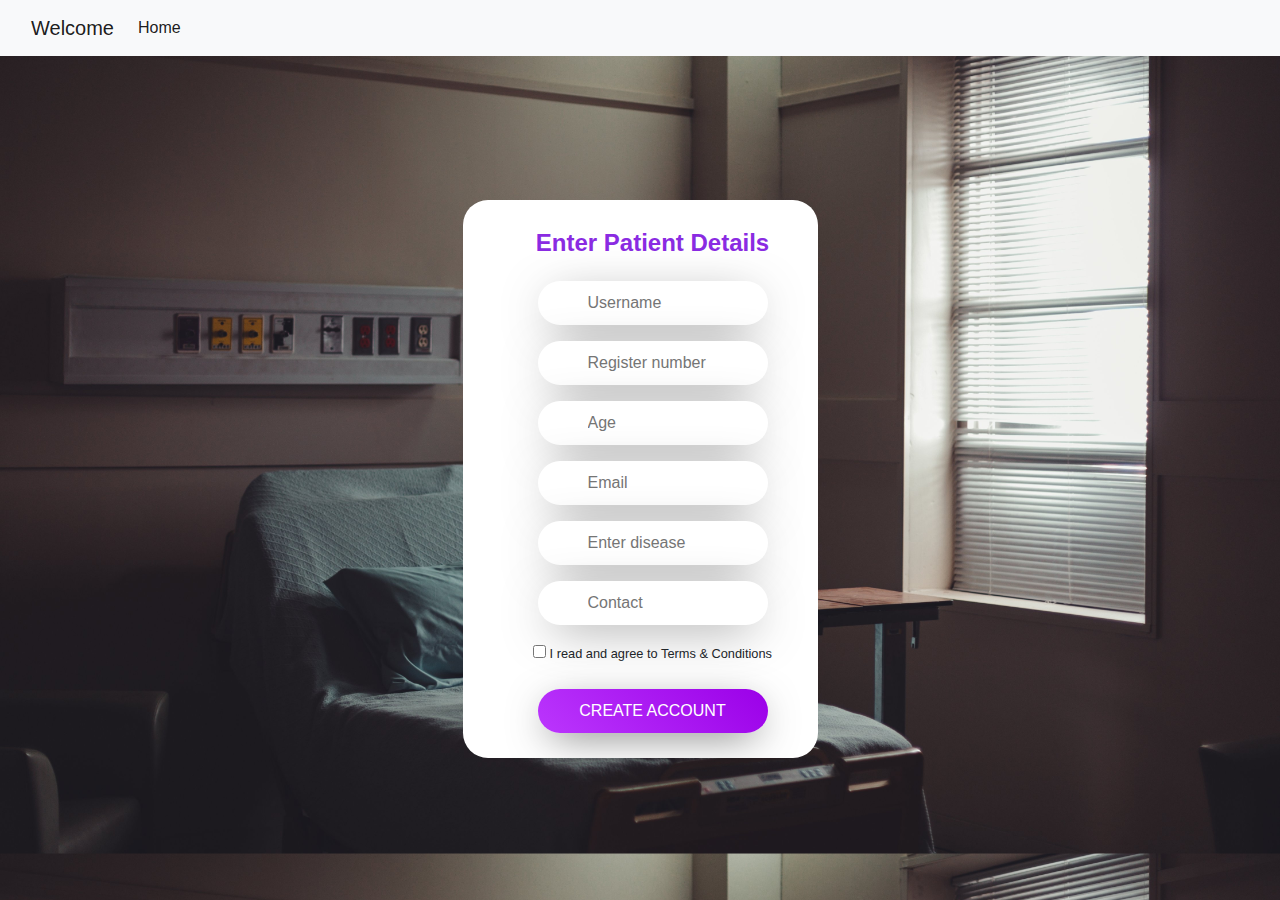
<file: patientsdata.html>
<!DOCTYPE html>
<html>
<head>
	<title></title>

	<link rel="stylesheet" href="https://maxcdn.bootstrapcdn.com/bootstrap/4.0.0/css/bootstrap.min.css" integrity="sha384-Gn5384xqQ1aoWXA+058RXPxPg6fy4IWvTNh0E263XmFcJlSAwiGgFAW/dAiS6JXm" crossorigin="anonymous">

</head>
<body>
<script src="https://code.jquery.com/jquery-3.2.1.slim.min.js" integrity="sha384-KJ3o2DKtIkvYIK3UENzmM7KCkRr/rE9/Qpg6aAZGJwFDMVNA/GpGFF93hXpG5KkN" crossorigin="anonymous"></script>
<script src="https://cdnjs.cloudflare.com/ajax/libs/popper.js/1.12.9/umd/popper.min.js" integrity="sha384-ApNbgh9B+Y1QKtv3Rn7W3mgPxhU9K/ScQsAP7hUibX39j7fakFPskvXusvfa0b4Q" crossorigin="anonymous"></script>
<script src="https://maxcdn.bootstrapcdn.com/bootstrap/4.0.0/js/bootstrap.min.js" integrity="sha384-JZR6Spejh4U02d8jOt6vLEHfe/JQGiRRSQQxSfFWpi1MquVdAyjUar5+76PVCmYl" crossorigin="anonymous"></script>


<nav class="navbar navbar-expand-lg navbar-light bg-light ">
  <div class="container-fluid"> 
    <a class="navbar-brand" href="#">Welcome</a>
    <button class="navbar-toggler" type="button" data-bs-toggle="collapse" data-bs-target="#navbarSupportedContent" aria-controls="navbarSupportedContent" aria-expanded="false" aria-label="Toggle navigation">
      <span class="navbar-toggler-icon"></span>
    </button>
    <div class="collapse navbar-collapse" id="navbarSupportedContent">
      <ul class="navbar-nav me-auto mb-2 mb-lg-0">
        <li class="nav-item">
          <a class="nav-link active" aria-current="page" href="index.html">Home</a>
        </li>
        
      
    </div>
  </div>
</nav>



<link rel="stylesheet" href="styles.css">




<!DOCTYPE html>
<html>
<head>
    <title>Login Form Design</title>
    <meta name="viewport" content="width=device-width, initial-scale=1.0">
    <link rel="stylesheet" href="https://maxcdn.bootstrapcdn.com/bootstrap/4.0.0/css/bootstrap.min.css" integrity="sha384-Gn5384xqQ1aoWXA+058RXPxPg6fy4IWvTNh0E263XmFcJlSAwiGgFAW/dAiS6JXm" crossorigin="anonymous">
    <link rel="stylesheet" href="https://cdnjs.cloudflare.com/ajax/libs/font-awesome/5.14.0/css/all.min.css" integrity="sha512-1PKOgIY59xJ8Co8+NE6FZ+LOAZKjy+KY8iq0G4B3CyeY6wYHN3yt9PW0XpSriVlkMXe40PTKnXrLnZ9+fkDaog==" crossorigin="anonymous" />
    <link rel="stylesheet" href="style.css">
</head>
<body> 
    <div class="container">
        <center>
            <div class="column">
                <div class="col-md-6">
                    <div class="myLeftCtn"> 
                        <form action="patientsdataentry.php" method="POST">
                            <header>Enter Patient Details</header>
                            <div class="form-group">
                                <i class="fas fa-user"></i>
                                <input class="myInput" type="text" name ="name"  placeholder="Username" id="username" required> 
                            </div>

                            <div class="form-group">
                                <i class="fas fa-user"></i>
                                <input class="myInput" type="text" name="regnumber"  placeholder="Register number" id="username" required> 
                            </div>

                            <div class="form-group">
                                <i class="fas fa-user"></i>
                                <input class="myInput" type="text" name="age"  placeholder="Age" id="username" required> 
                            </div>

                            <div class="form-group">
                                <i class="fas fa-envelope"></i>
                                <input class="myInput" placeholder="Email" type="text" name="email"  id="email" required> 
                            </div>

                            <div class="form-group">
                                <i class="fas fa-user"></i>
                                <input class="myInput" type="text" name="disease" id="password" placeholder="Enter disease " required> 
                            </div>

                            <div class="form-group">
                                <i class="fas fa-user"></i>
                                <input class="myInput" type="text" name="contact" id="password" placeholder="Contact" required> 
                            </div>

                            <div class="form-group">
                                <label>
                                    <input id="check_1" name="check_1"  type="checkbox" required><small> I read and agree to Terms & Conditions</small></input> 
                                    <div class="invalid-feedback">You must check the box.</div>
                                </label>
                            </div>

                            <input type="submit" class="butt" value="CREATE ACCOUNT">
                            


                            
                        </form>
                    </div>

    
                </div> 
                
               
               
            </div>
        </center>
  
</div>
      
<script src="https://code.jquery.com/jquery-3.2.1.slim.min.js" integrity="sha384-KJ3o2DKtIkvYIK3UENzmM7KCkRr/rE9/Qpg6aAZGJwFDMVNA/GpGFF93hXpG5KkN" crossorigin="anonymous"></script>
<script src="https://cdnjs.cloudflare.com/ajax/libs/popper.js/1.12.9/umd/popper.min.js" integrity="sha384-ApNbgh9B+Y1QKtv3Rn7W3mgPxhU9K/ScQsAP7hUibX39j7fakFPskvXusvfa0b4Q" crossorigin="anonymous"></script>
<script src="https://maxcdn.bootstrapcdn.com/bootstrap/4.0.0/js/bootstrap.min.js" integrity="sha384-JZR6Spejh4U02d8jOt6vLEHfe/JQGiRRSQQxSfFWpi1MquVdAyjUar5+76PVCmYl" crossorigin="anonymous"></script>
 
</body>
</html>











</body>
</html>
</file>
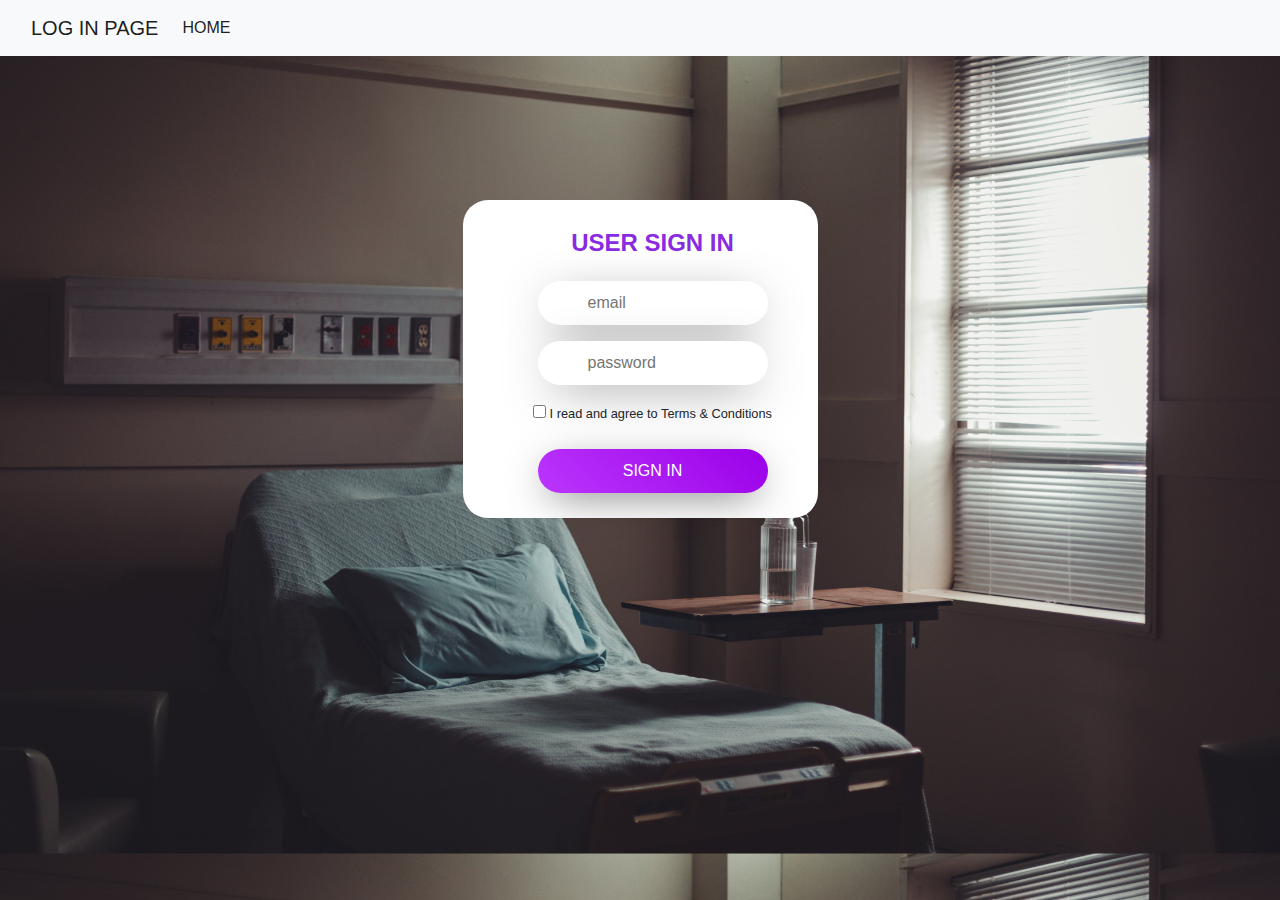
<file: signup.html>
<!DOCTYPE html>
<html>
<head>
	<title></title>

	<link rel="stylesheet" href="https://maxcdn.bootstrapcdn.com/bootstrap/4.0.0/css/bootstrap.min.css" integrity="sha384-Gn5384xqQ1aoWXA+058RXPxPg6fy4IWvTNh0E263XmFcJlSAwiGgFAW/dAiS6JXm" crossorigin="anonymous">

</head>
<body>
<script src="https://code.jquery.com/jquery-3.2.1.slim.min.js" integrity="sha384-KJ3o2DKtIkvYIK3UENzmM7KCkRr/rE9/Qpg6aAZGJwFDMVNA/GpGFF93hXpG5KkN" crossorigin="anonymous"></script>
<script src="https://cdnjs.cloudflare.com/ajax/libs/popper.js/1.12.9/umd/popper.min.js" integrity="sha384-ApNbgh9B+Y1QKtv3Rn7W3mgPxhU9K/ScQsAP7hUibX39j7fakFPskvXusvfa0b4Q" crossorigin="anonymous"></script>
<script src="https://maxcdn.bootstrapcdn.com/bootstrap/4.0.0/js/bootstrap.min.js" integrity="sha384-JZR6Spejh4U02d8jOt6vLEHfe/JQGiRRSQQxSfFWpi1MquVdAyjUar5+76PVCmYl" crossorigin="anonymous"></script>


<nav class="navbar navbar-expand-lg navbar-light bg-light ">
  <div class="container-fluid"> 
    <a class="navbar-brand" href="#">LOG IN PAGE</a>
    <button class="navbar-toggler" type="button" data-bs-toggle="collapse" data-bs-target="#navbarSupportedContent" aria-controls="navbarSupportedContent" aria-expanded="false" aria-label="Toggle navigation">
      <span class="navbar-toggler-icon"></span>
    </button>
    <div class="collapse navbar-collapse" id="navbarSupportedContent">
      <ul class="navbar-nav me-auto mb-2 mb-lg-0">
        <li class="nav-item">
          <a class="nav-link active" aria-current="page" href="index.html">HOME</a>
        </li>
        
    </div>
  </div>
</nav>



<link rel="stylesheet" href="styles.css">




<!DOCTYPE html>
<html>
<head>
    <title>Login Form Design</title>
    <meta name="viewport" content="width=device-width, initial-scale=1.0">
    <link rel="stylesheet" href="https://maxcdn.bootstrapcdn.com/bootstrap/4.0.0/css/bootstrap.min.css" integrity="sha384-Gn5384xqQ1aoWXA+058RXPxPg6fy4IWvTNh0E263XmFcJlSAwiGgFAW/dAiS6JXm" crossorigin="anonymous">
    <link rel="stylesheet" href="https://cdnjs.cloudflare.com/ajax/libs/font-awesome/5.14.0/css/all.min.css" integrity="sha512-1PKOgIY59xJ8Co8+NE6FZ+LOAZKjy+KY8iq0G4B3CyeY6wYHN3yt9PW0XpSriVlkMXe40PTKnXrLnZ9+fkDaog==" crossorigin="anonymous" />
    <link rel="stylesheet" href="style.css">
</head>
<body> 
    <div class="container">
        <center>
            <div class="column">
                <div class="col-md-6">
                    <div class="myLeftCtn"> 
                        <form action ="redirect.html" method="get">
                            <header>USER SIGN IN</header>
                            <div class="form-group">
                                <i class="fas fa-user"></i>
                                <input class="myInput" type="email" name ="email"  placeholder="email" id="username" required> 
                            </div>

                            <div class="form-group">
                                <i class="fas fa-lock"></i>
                                <input class="myInput" type="password" name="pass"  placeholder="password" id="username" required> 
                            </div>

                            
                            <div class="form-group">
                                <label>
                                    <input id="check_1" name="check_1"  type="checkbox" required><small> I read and agree to Terms & Conditions</small></input> 
                                    <div class="invalid-feedback">You must check the box.</div>
                                </label>
                            </div>

                            <input type="submit" class="butt" value="SIGN IN" >
                            


                            
                        </form>
                    </div>

    
                </div> 
                
               
                
            </div>
        </center>
  
</div>
      
<script src="https://code.jquery.com/jquery-3.2.1.slim.min.js" integrity="sha384-KJ3o2DKtIkvYIK3UENzmM7KCkRr/rE9/Qpg6aAZGJwFDMVNA/GpGFF93hXpG5KkN" crossorigin="anonymous"></script>
<script src="https://cdnjs.cloudflare.com/ajax/libs/popper.js/1.12.9/umd/popper.min.js" integrity="sha384-ApNbgh9B+Y1QKtv3Rn7W3mgPxhU9K/ScQsAP7hUibX39j7fakFPskvXusvfa0b4Q" crossorigin="anonymous"></script>
<script src="https://maxcdn.bootstrapcdn.com/bootstrap/4.0.0/js/bootstrap.min.js" integrity="sha384-JZR6Spejh4U02d8jOt6vLEHfe/JQGiRRSQQxSfFWpi1MquVdAyjUar5+76PVCmYl" crossorigin="anonymous"></script>
 
</body>
</html>











</body>
</html>
</file>
<file: styles.css>
body{

background-image: url('images/wallpaper1.jpg');
background-size: 100% 100%;
}
h1 {
  color:black;
}

h4{

	color:white;
}
p {
  color: red;
  
}
.welome-text p{

	color="white";
}
</file>
<file: style.css>
*{
  margin:0;
  padding:0;
  box-sizing:border-box;
}
body {
  background:#7bc8d4;
  background-image: url('images/wallpaper1.jpg');
background-size: 100%,100%;

} 
.container {
  position: absolute;
  max-width: 800px;
  height: 500px;
  margin: auto;
  top: 50%;
  left: 50%;
  transform: translate(-50%, -50%);
} 
.myRightCtn {
  position: relative;
  background-image: linear-gradient(45deg, #f046ff, #9b00e8);
  border-radius: 25px;
  height: 100%;
  width:100%;
  padding: 25px;
  color: rgb(192, 192, 192);
  font-size: 12px; 
  display: flex;
  justify-content: center;
  align-items: center;
}
.myLeftCtn {
  position: relative;
  background: #fff;
  border-radius: 25px;
  height: 100%;
  padding: 25px;
  padding-left: 50px;
}
.myLeftCtn header {
  color: blueviolet;
  font-size: 24px;
  font-weight: 700;
  margin-bottom: 20px;
}
.row{
height: 100%;
} 
.myCard {
  position: relative;
  background: #fff;
  height: 100%;
  border-radius: 25px;
  -webkit-box-shadow: 0px 10px 40px -10px rgba(0, 0, 0, 0.7);
  -moz-box-shadow: 0px 10px 40px -10px rgba(0, 0, 0, 0.7);
  box-shadow: 0px 10px 40px -10px rgba(0, 0, 0, 0.7);
} 
.myRightCtn header {
  color: #fff;
  font-size: 44px;
}
.box {
  position: relative;
  margin: 20px;
  margin-bottom: 100px;
} 
.myLeftCtn .myInput {
  width: 230px;
  border-radius: 25px;
  padding: 10px;
  padding-left: 50px;
  border: none;
  -webkit-box-shadow: 0px 10px 49px -14px rgba(0, 0, 0, 0.7);
  -moz-box-shadow: 0px 10px 49px -14px rgba(0, 0, 0, 0.7);
  box-shadow: 0px 10px 49px -14px rgba(0, 0, 0, 0.7);
}
.myLeftCtn .myInput:focus {
  outline: none;
} 
.myForm {
  position: relative;
  margin-top: 50px;
} 
.myLeftCtn .butt {
  background: linear-gradient(45deg, #bb36fd, #9b00e8);
  color: #fff;
  width: 230px;
  border: none;
  border-radius: 25px;
  padding: 10px;
  -webkit-box-shadow: 0px 10px 41px -11px rgba(0, 0, 0, 0.7);
  -moz-box-shadow: 0px 10px 41px -11px rgba(0, 0, 0, 0.7);
  box-shadow: 0px 10px 41px -11px rgba(0, 0, 0, 0.7);
} 
.myLeftCtn .butt:hover {
  background: linear-gradient(45deg, #c85bff, #b726ff);
}
.myLeftCtn .butt:focus {
  outline: none;
} 
.myLeftCtn .fas {
  position: relative;
  color: #bb36fd;
  left: 36px;
} 
.butt_out {
  background: transparent;
  color: #fff;
  width: 120px;
  border: 2px solid#fff;
  border-radius: 25px;
  padding: 10px;
  -webkit-box-shadow: 0px 10px 49px -14px rgba(0, 0, 0, 0.7);
  -moz-box-shadow: 0px 10px 49px -14px rgba(0, 0, 0, 0.7);
  box-shadow: 0px 10px 49px -14px rgba(0, 0, 0, 0.7);
} 
.butt_out:hover {
  border: 2px solid#eecbff;
} 
.butt_out:focus {
  outline: none;
}

.myRightCtn p{
color:#fff;
}
</file>
